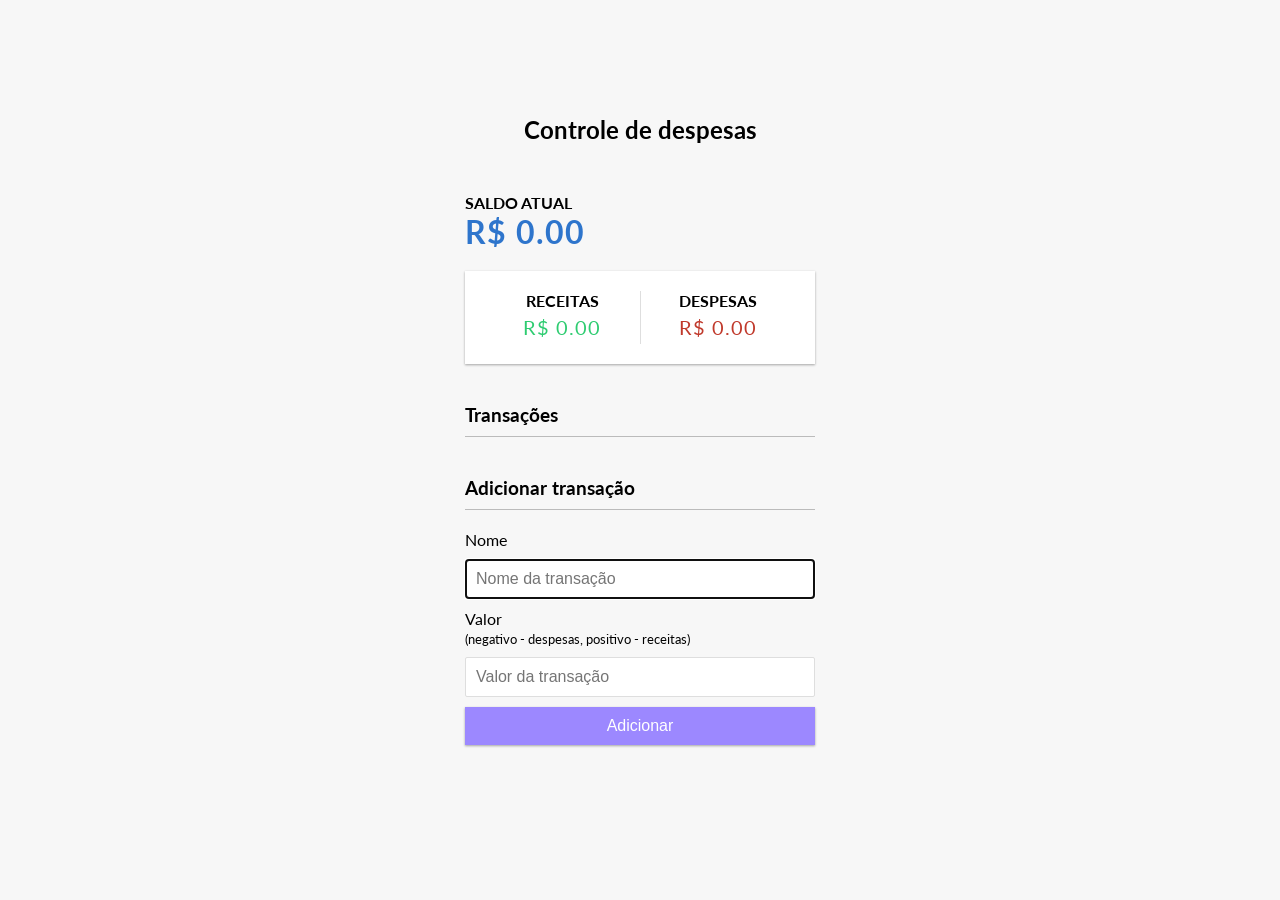
<file: controle-de-despesas-master/index.html>
<!DOCTYPE html>
<html lang="pt-br">
  <head>
    <meta charset="UTF-8" />
    <meta name="viewport" content="width=device-width, initial-scale=1.0" />
    <link rel="stylesheet" href="./style.css" />
    <title>Controle de despesas</title>
    
  </head>
  <body>
    <h2>Controle de despesas</h2>

    <div class="container">
      <h4>Saldo atual</h4>
      
      <h1 id="balance" class="balance">R$ 0.00</h1>

      <div class="inc-exp-container">
        <div>
          <h4>Receitas</h4>
          <p id="money-plus" class="money plus">+ R$0.00</p>
        </div>

        <div>
          <h4>Despesas</h4>
          <p id="money-minus" class="money minus">- R$0.00</p>
        </div>
      </div>

      <h3>Transações</h3>
      
      <ul id="transactions" class="transactions">
        
      </ul>

      <h3>Adicionar transação</h3>
      
      <form id="form">
        <div class="form-control">
          <label for="text">Nome</label>
          <input autofocus type="text" id="text" placeholder="Nome da transação" />
        </div>

        <div class="form-control">
          <label for="amount">Valor <br />
            <small>(negativo - despesas, positivo - receitas)</small>
          </label>
          <input type="number" id="amount" placeholder="Valor da transação" />
        </div>

        <button class="btn">Adicionar</button>
      </form>
    </div>
   
  </body>

 
</html>
<script src="script.js"></script>
</file>
<file: controle-de-despesas-master/style.css>
@import url('https://fonts.googleapis.com/css?family=Lato&display=swap');

:root {
  --box-shadow: 0 1px 3px rgba(0, 0, 0, 0.12), 0 1px 2px rgba(0, 0, 0, 0.24);
}

* {
  box-sizing: border-box;
}

body {
  background-color: #f7f7f7;
  display: flex;
  flex-direction: column;
  align-items: center;
  justify-content: center;
  min-height: 100vh;
  margin: 0;
  font-family: 'Lato', sans-serif;
}

.container {
  margin: 30px auto;
  width: 350px;
}

h1 {
  letter-spacing: 1px;
  margin: 0;
  color: #2e75cc;
}

h3 {
  border-bottom: 1px solid #bbb;
  padding-bottom: 10px;
  margin: 40px 0 10px;
}

h4 {
  margin: 0;
  text-transform: uppercase;
}

.inc-exp-container {
  background-color: #fff;
  box-shadow: var(--box-shadow);
  padding: 20px;
  display: flex;
  justify-content: space-between;
  margin: 20px 0;
}

.inc-exp-container > div {
  flex: 1;
  text-align: center;
}

.inc-exp-container > div:first-of-type {
  border-right: 1px solid #dedede;
}

.money {
  font-size: 20px;
  letter-spacing: 1px;
  margin: 5px 0;
}

.money.plus {
  color: #2ecc71;
}

.money.minus {
  color: #c0392b;
}

label {
  display: inline-block;
  margin: 10px 0;
}

input[type='text'],
input[type='number'] {
  border: 1px solid #dedede;
  border-radius: 2px;
  display: block;
  font-size: 16px;
  padding: 10px;
  width: 100%;
}

.btn {
  cursor: pointer;
  background-color: #9c88ff;
  box-shadow: var(--box-shadow);
  color: #fff;
  border: 0;
  display: block;
  font-size: 16px;
  margin: 10px 0 30px;
  padding: 10px;
  width: 100%;
}

.btn:focus,
.delete-btn:focus {
  outline: 0;
}

.transactions {
  list-style-type: none;
  padding: 0;
  margin-bottom: 40px;
}

.transactions li {
  background-color: #fff;
  box-shadow: var(--box-shadow);
  color: #333;
  display: flex;
  justify-content: space-between;
  position: relative;
  padding: 10px;
  margin: 10px 0;
}

.transactions li.plus {
  border-right: 5px solid #2ecc71;
}

.transactions li.minus {
  border-right: 5px solid #c0392b;
}

.delete-btn {
  cursor: pointer;
  background-color: #e74c3c;
  border: 0;
  color: #fff;
  font-size: 20px;
  line-height: 20px;
  padding: 2px 5px;
  position: absolute;
  top: 50%;
  left: 0;
  transform: translate(-100%, -50%);
  opacity: 0;
  transition: opacity 0.3s ease;
}

.transactions li:hover .delete-btn {
  opacity: 1;
}

#btn{
  width: 200px;
  
}
</file>
